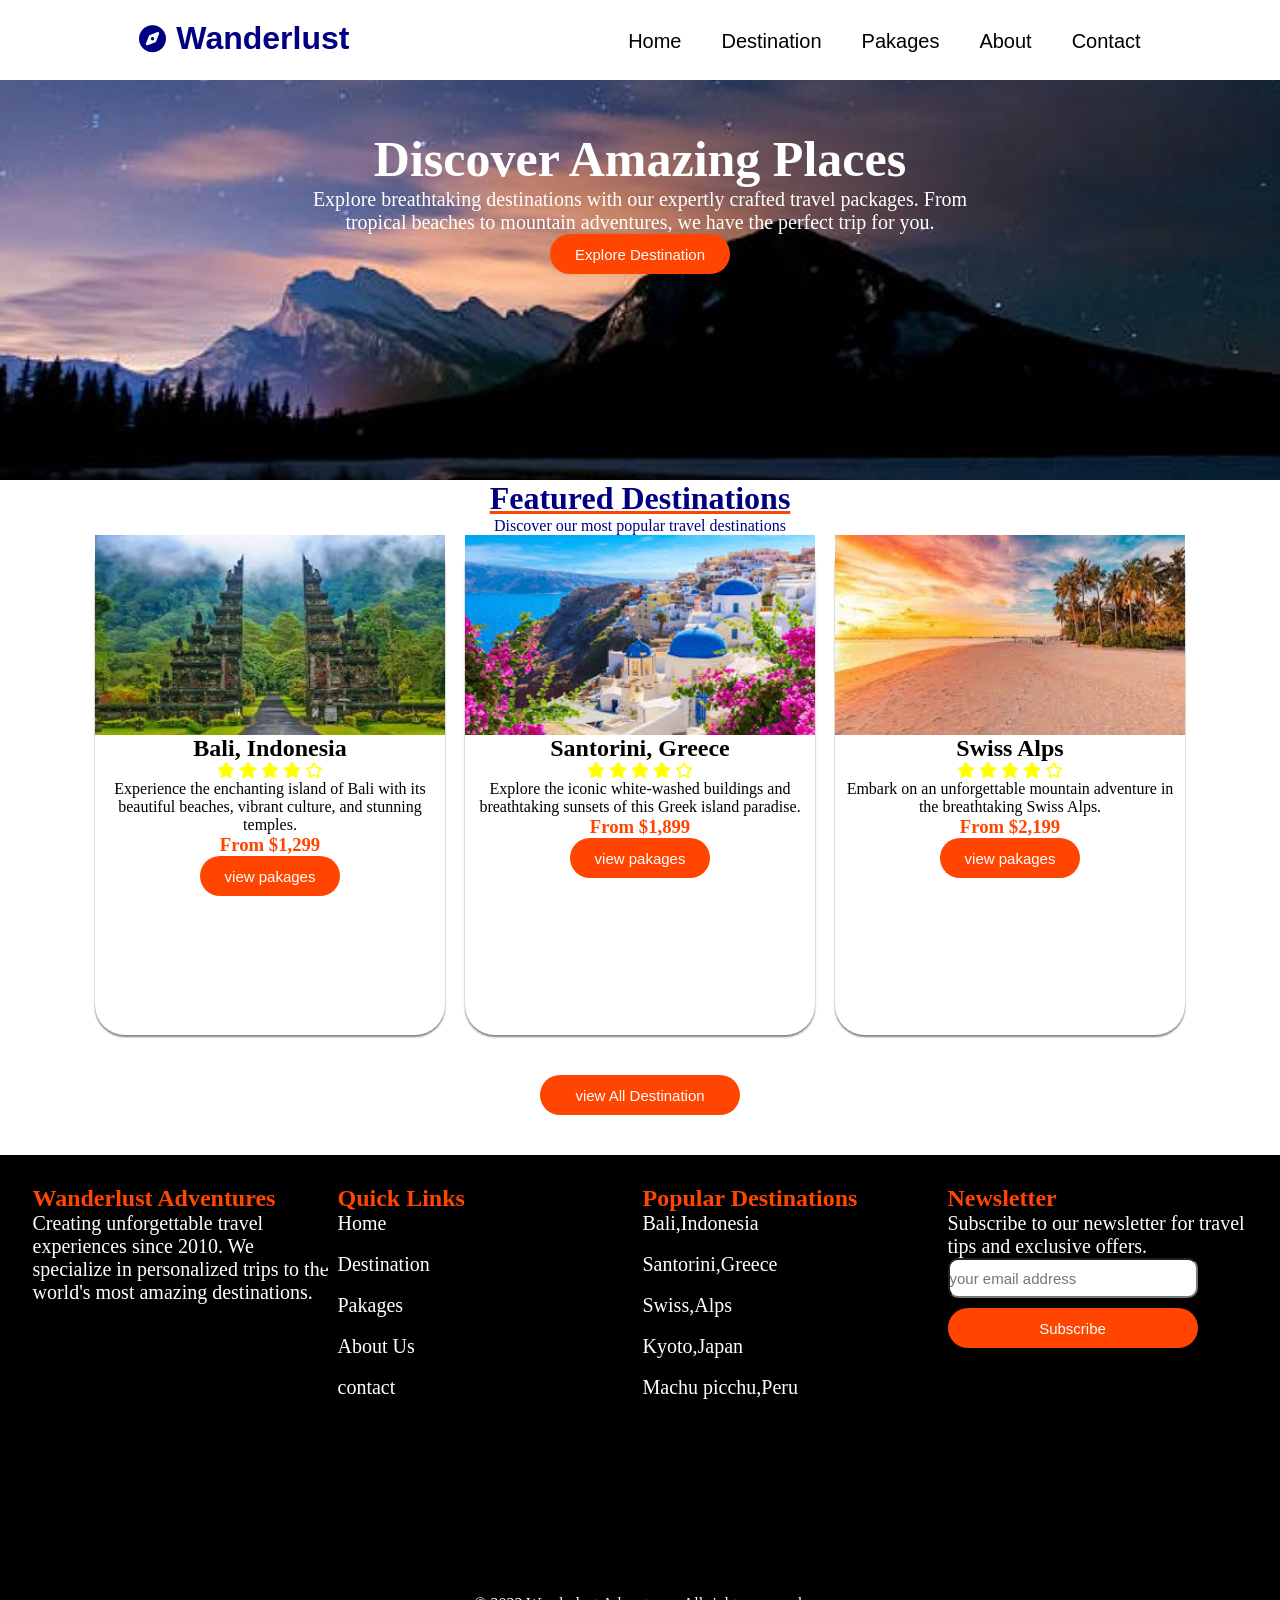
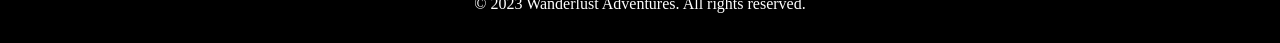
<file: index.html>
<head>
  <link rel="stylesheet" href="https://cdnjs.cloudflare.com/ajax/libs/font-awesome/6.5.1/css/all.min.css">
</head>



<link rel="stylesheet"href="index.css">


<body>
    <div class="begin">
    <div class="begin1">
        <i class="fa-solid fa-compass"></i>
         <h1 class="begin1">Wanderlust</h1>
    </div>
    <ul class="begin2">
        <li>
            <a href="indexwanderlust.html">Home</a>
        </li>
         <li> 
            <a href="destination.html">Destination</a>
        </li>
        <li>
            <a href="pakages.html">Pakages</a>
        </li>
        <li>
            <a href="about.html">About</a>
        </li>
        <li>
            <a href="contact.html">Contact</a>
        </li>
    </ul>
   </div>
   
   <div class="mid">
       <h1>Discover Amazing Places</h1>
       <p>Explore breathtaking destinations with our expertly crafted travel packages. From <br>tropical beaches to mountain adventures, we have the perfect trip for you.</p>
       <button>Explore Destination</button>
   </div>
    <div class="head">
   <h1>Featured Destinations</h1>
   <p>Discover our most popular travel destinations</p>
   </div>
   <div class="container1">

    <div class="container2">
        <img src="bali.jpg">
        <h2>Bali, Indonesia</h2>
        <i class="fas fa-star"></i>
                            <i class="fas fa-star"></i>
                            <i class="fas fa-star"></i>
                            <i class="fas fa-star"></i>
                            <i class="far fa-star"></i>
        <p>Experience the enchanting island of Bali with its beautiful beaches, vibrant culture, and stunning temples.</p>
        <h3>From $1,299</h3>
        <button>view pakages</button>

    </div>
    <div class="container3">
        <img src="greece.jpg">
        <h2>Santorini, Greece</h2>
        <i class="fas fa-star"></i>
                            <i class="fas fa-star"></i>
                            <i class="fas fa-star"></i>
                            <i class="fas fa-star"></i>
                            <i class="far fa-star"></i>
        <p>Explore the iconic white-washed buildings and breathtaking sunsets of this Greek island paradise.</p>
         <h3>From $1,899</h3>
        <button>view pakages</button>

    </div>
    <div class="container4">
        <img src="beach.jpg">
        <h2>Swiss Alps</h2>
        <i class="fas fa-star"></i>
                            <i class="fas fa-star"></i>
                            <i class="fas fa-star"></i>
                            <i class="fas fa-star"></i>
                            <i class="far fa-star"></i>
        <p>Embark on an unforgettable mountain adventure in the breathtaking Swiss Alps.</p>
        <h3>From $2,199</h3> 
        <button>view pakages</button>

    </div>
   </div>
   <div class="destination">
   <button>view All Destination</button>
   </div>
   

   <div class="end">
      <div class="end1">
        <h2>Wanderlust Adventures</h2>
        <p>Creating unforgettable travel experiences since 2010. We specialize in personalized trips to the world's most amazing destinations.</p>
        <i class="fa-brands fa-facebook"></i>
        <i class="fa-brands fa-twitter"></i>
        <i class="fa-brands fa-instagram"></i>
      </div>
      <div class="end2">
        <h2>Quick Links</h2>
        <ul class="end22">
            <li>
                <a href="indexwanderlust.html">Home</a></li><br>
            <li>
                <a href="indexwanderlust.html">Destination</a></li><br>
            <li>
                <a href="indexwanderlust.html">Pakages</a></li><br>
            <li>
                <a href="indexwanderlust.html">About Us</a></li><br>
            <li>
                <a href="indexwanderlust.html">contact</a></li><br>
        </ul>
      </div>
      <div class="end3">
        <h2>Popular Destinations</h2>
        <ul class="end33">
            <li>
                <a href="indexwanderlust.html">Bali,Indonesia</a></li><br>
            <li>
                <a href="indexwanderlust.html">Santorini,Greece</a></li><br>
            <li>
                <a href="indexwanderlust.html">Swiss,Alps</a></li><br>
            <li>
                <a href="indexwanderlust.html">Kyoto,Japan</a></li><br>
            <li>
                <a href="indexwanderlust.html">Machu picchu,Peru</a></li><br>
        </ul>

      </div>
      <div class="end4">
        <h2>Newsletter</h2>
        <p>Subscribe to our newsletter for travel tips and exclusive offers.</p>
        <input placeholder="your email address"type="text"><br>
        <button>Subscribe</button>
      </div>
   </div>
   <div class="all">
    <p>© 2023 Wanderlust Adventures. All rights reserved.</p>
   </div>
</body>
</file>
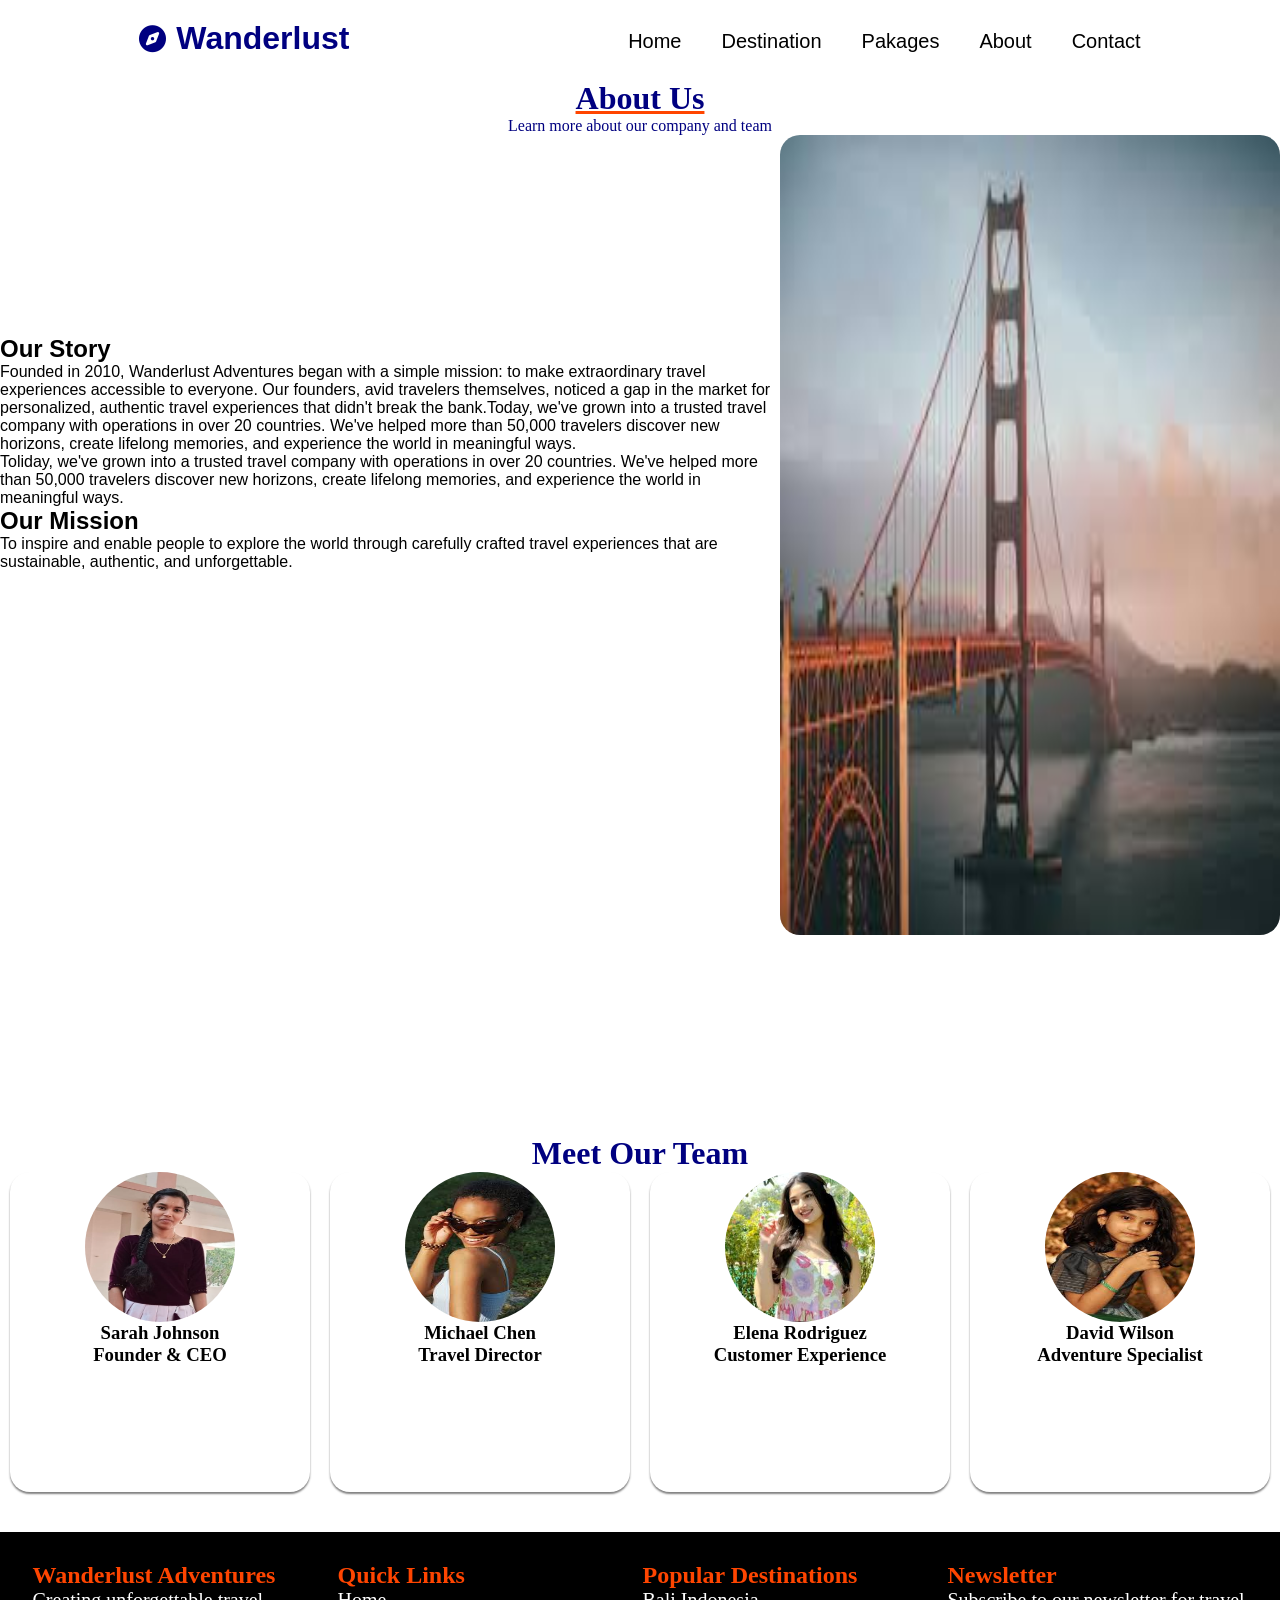
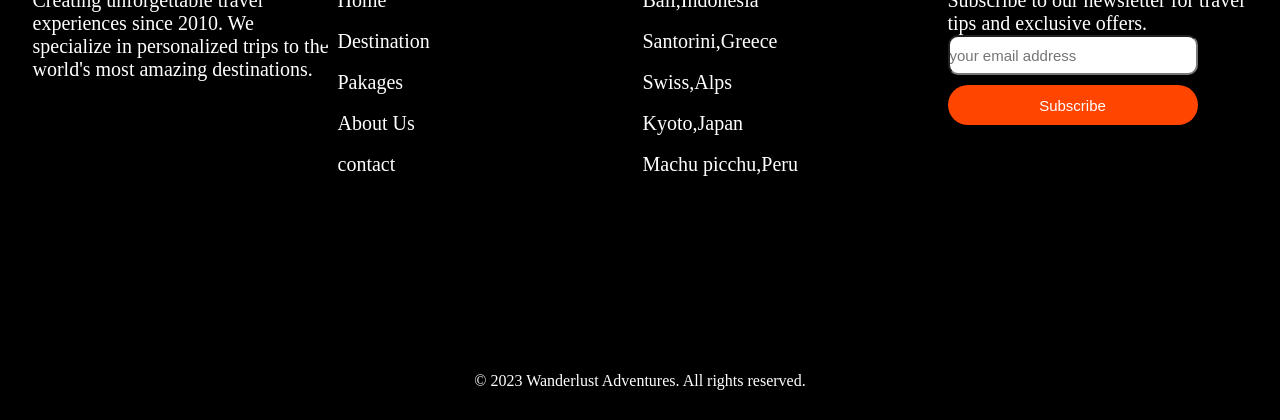
<file: about.html>
<head>
  <link rel="stylesheet" href="https://cdnjs.cloudflare.com/ajax/libs/font-awesome/6.5.1/css/all.min.css">
</head>


<link rel="stylesheet"href="index.css"></link>

<style>
  .about{
    text-align: center;
    color: navy;
  }
  .story{
    display: flex;
    justify-content: space-around;
  }
  .story1{
    height: 800px;
    width:800px ;
    margin-top: 200px;
  }
  .story1 h2{
    font-family:'Franklin Gothic Medium', 'Arial Narrow', Arial, sans-serif ;
  }
  .story1 p{
    font-family: 'Segoe UI', Tahoma, Geneva, Verdana, sans-serif;
  }
  .story2 img{
     height: 800px;
     width: 500px;
     border-radius: 20px;
  }
  .meet{
    text-align: center;
    color: navy;
  }
  .meet1{
    display: flex;
    justify-content:space-around ;
  }
  .meet2{
    box-shadow: 0 2px 2px grey;
    width: 300px;
    height: 320px;
    text-align: center;
    border-radius: 20px;
  }
  .meet2 img{
       height: 150px;
       width: 150px;
       border-radius: 100px;
       border-style: navy;

  }
  .meet3{
    box-shadow: 0 2px 2px grey;
    width: 300px;
    height: 320px;
    text-align: center;
    border-radius: 20px;
  }
  .meet3 img{
       height: 150px;
       width: 150px;
       border-radius: 100px;
       border-style: navy;

  }
  .meet4{
    box-shadow: 0 2px 2px grey;
    width: 300px;
    height: 320px;
    text-align: center;
    border-radius: 20px;
  }
  .meet4 img{
       height: 150px;
       width: 150px;
       border-radius: 100px;
       border-style: navy;

  }
  .meet5{
    box-shadow: 0 2px 2px grey;
    width: 300px;
    height: 320px;
    text-align: center;
    border-radius: 20px;
  }
  .meet5 img{
       height: 150px;
       width: 150px;
       border-radius: 100px;
       border-style: navy;

  }
  .about h1{
    text-decoration: underline orangered;
  }
</style>

<body>
    <div class="begin">
    <div class="begin1">
        <i class="fa-solid fa-compass"></i>
         <h1 class="begin1">Wanderlust</h1>
    </div>
    <ul class="begin2">
        <li>
            <a href="indexwanderlust.html">Home</a>
        </li>
         <li> 
            <a href="destination.html">Destination</a>
        </li>
        <li>
            <a href="pakages.html">Pakages</a>
        </li>
        <li>
            <a href="about.html">About</a>
        </li>
        <li>
            <a href="contact.html">Contact</a>
        </li>
    </ul>
   </div>

    <div class="about">
<h1>About Us</h1>
<p>Learn more about our company and team</p>
</div>

<div class="story">
    <div class="story1">
        <h2>Our Story</h2>
        <p>Founded in 2010, Wanderlust Adventures began with a simple mission: to make extraordinary travel experiences accessible to everyone. Our founders, avid travelers themselves, noticed a gap in the market for personalized, authentic travel experiences that didn't break the bank.Today, we've grown into a trusted travel company with operations in over 20 countries. We've helped more than 50,000 travelers discover new horizons, create lifelong memories, and experience the world in meaningful ways.</p>
        <p>Toliday, we've grown into a trusted travel company with operations in over 20 countries. We've helped more than 50,000 travelers discover new horizons, create lifelong memories, and experience the world in meaningful ways.</p>
        <h2>Our Mission</h2>
    <p>To inspire and enable people to explore the world through carefully crafted travel experiences that are sustainable, authentic, and unforgettable.</p>
</div>
<div class="story2">
    <img src="bridge.jpg">
</div>
</div>

<div class="Meet">
<h1>Meet Our Team</h1>
</div>

<div class="meet1">
    <div class="meet2">
        <img src="WhatsApp Image 2026-01-22 at 16.06.06.jpeg">
        <h3>Sarah Johnson</h3>
        <h3>Founder & CEO</h3>
    </div>
    <div class="meet3">
        <img src="photo.jpg">
        <h3>Michael Chen</h3>
        <h3>Travel Director</h3>
    </div>
     <div class="meet4">
        <img src="images.jpg">
        <h3>Elena Rodriguez</h3>
        <h3>Customer Experience</h3>
    </div>
     <div class="meet4">
        <img src="images (1).jpg">
        <h3>David Wilson</h3>
        <h3>Adventure Specialist</h3>
    </div>
</div>

 <div class="end">
      <div class="end1">
        <h2>Wanderlust Adventures</h2>
        <p>Creating unforgettable travel experiences since 2010. We specialize in personalized trips to the world's most amazing destinations.</p>
        <i class="fa-brands fa-facebook"></i>
        <i class="fa-brands fa-twitter"></i>
        <i class="fa-brands fa-instagram"></i>
      </div>
      <div class="end2">
        <h2>Quick Links</h2>
        <ul class="end22">
            <li>
                <a href="indexwanderlust.html">Home</a></li><br>
            <li>
                <a href="indexwanderlust.html">Destination</a></li><br>
            <li>
                <a href="indexwanderlust.html">Pakages</a></li><br>
            <li>
                <a href="indexwanderlust.html">About Us</a></li><br>
            <li>
                <a href="indexwanderlust.html">contact</a></li><br>
        </ul>
      </div>
      <div class="end3">
        <h2>Popular Destinations</h2>
        <ul class="end33">
            <li>
                <a href="indexwanderlust.html">Bali,Indonesia</a></li><br>
            <li>
                <a href="indexwanderlust.html">Santorini,Greece</a></li><br>
            <li>
                <a href="indexwanderlust.html">Swiss,Alps</a></li><br>
            <li>
                <a href="indexwanderlust.html">Kyoto,Japan</a></li><br>
            <li>
                <a href="indexwanderlust.html">Machu picchu,Peru</a></li><br>
        </ul>

      </div>
      <div class="end4">
        <h2>Newsletter</h2>
        <p>Subscribe to our newsletter for travel tips and exclusive offers.</p>
        <input placeholder="your email address"type="text"><br>
        <button>Subscribe</button>
      </div>
   </div>
   <div class="all">
    <p>© 2023 Wanderlust Adventures. All rights reserved.</p>
   </div>

</body>
</file>
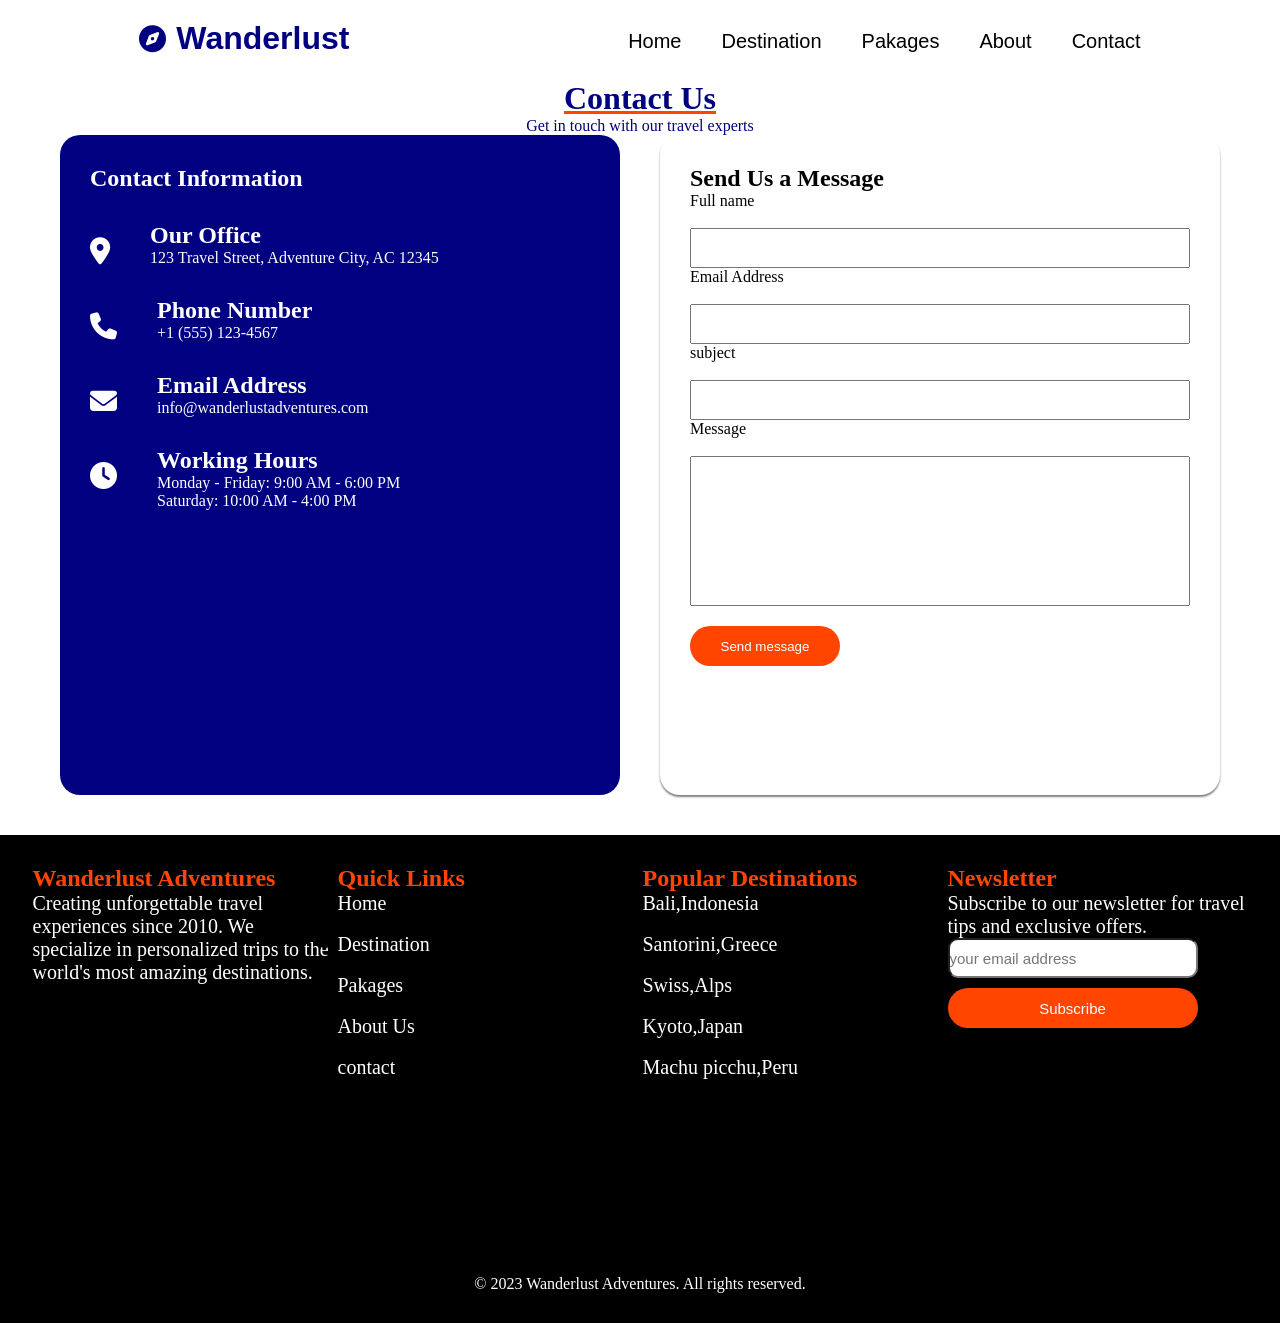
<file: contact.html>
<head>
  <link rel="stylesheet" href="https://cdnjs.cloudflare.com/ajax/libs/font-awesome/6.5.1/css/all.min.css">
</head>

<link rel="stylesheet"href="index.css">

<style>
    .us{
        text-align: center;
        color: navy;
    }
    .whole{
        display: flex;
        justify-content: center;
        gap: 40px;
    }
    .divide1{
        height: 600px;
        width: 500px;
        color: white;
        background-color: navy;
        padding: 30px;
        border-radius: 20px;
    }
    .divide2{
        height: 600px;
        width: 500px;
        box-shadow: 0 2px 2px grey;
        padding: 30px;
        border-radius: 20px;
    }
    .nul1{
        display: flex;
        margin-top: 30px;

    }
    .nul2{
        display: flex;
        margin-top: 30px;

    }
    .nul3{
        display: flex;
        margin-top: 30px;

    }
    .nul4{
        display: flex;
        margin-top: 30px;

    }
    .nul111{
        margin-left:30px;
    }
    .nul222{
        margin-left:30px;
    }
    .nul333{
        margin-left:30px;
    }
    .nul444{
        margin-left:30px;
    }
    .text1{
        height: 40px;
        width:500px ;
       
    }
    .text2{
        height: 40px;
        width:500px ;
       
    }
    .text3{
        height: 40px;
        width:500px ;
       
    }
    .text4{
        
        height: 150px;
        width:500px ;
       
    }
    .divide2 button{
        color: white;
        background-color: orangered;
        border-style: none;
        height: 40px;
        width: 150px;
        border-radius: 20px;
        margin-top: 20px;

    }
    .end{
        margin-top: 40px;
    }
    .us h1{
        text-decoration: underline orangered;
    }
    </style>


<body>

    <div class="begin">
    <div class="begin1">
        <i class="fa-solid fa-compass"></i>
         <h1 class="begin1">Wanderlust</h1>
    </div>
    <ul class="begin2">
        <li>
            <a href="indexwanderlust.html">Home</a>
        </li>
         <li> 
            <a href="destination.html">Destination</a>
        </li>
        <li>
            <a href="pakages.html">Pakages</a>
        </li>
        <li>
            <a href="about.html">About</a>
        </li>
        <li>
            <a href="contact.html">Contact</a>
        </li>
    </ul>
   </div>

   
    <div class="us">
    <h1>Contact Us</h1>
    <p>Get in touch with our travel experts</p>
   </div>

   <div class="whole">
    <div class="divide1">

        <h2>Contact Information</h2>
        

        <div class="nul1">
             <div class="nul11">
        <i class="fa-solid fa-location-dot"></i>
        </div>
             <div class="nul111">
        <h2>Our Office</h2>
        <p>123 Travel Street, Adventure City, AC 12345</p>
        </div>
        </div>
        
        
        <div class="nul2">
             <div class="nul22">
        <i class="fa-solid fa-phone"></i>
        </div>
             <div class="nul222">
        <h2>Phone Number</h2>
        <p>+1 (555) 123-4567</p>
        </div>
        </div>
        

        <div class="nul3">
             <div class="nul33">
        <i class="fa-solid fa-envelope"></i>
        </div>
             <div class="nul333">
        <h2>Email Address</h2>
        <p>info@wanderlustadventures.com</p>
        </div>
        </div>
    
         
        <div class="nul4">
            <div class="nul44">
        <i class="fa-solid fa-clock"></i>
        </div>
            <div class="nul444">
        <h2>Working Hours</h2>
        <p>Monday - Friday: 9:00 AM - 6:00 PM</p>
        <p>Saturday: 10:00 AM - 4:00 PM</p>
        </div>
        </div>
        
    </div>

    <div class="divide2">
        <h2>Send Us a Message</h2>
        <p>Full name</p><br>
        <input class="text1"type="text"><br>
        <p>Email Address</p><br>
        <input class="text2"type="text"><br>
        <p>subject</p><br>
        <input class="text3"type="text"><br>
        <p>Message</p><br>
        <input class="text4"type="text"><br>
        <button>Send message</button>
    </div>
   </div>

 <div class="end">
      <div class="end1">
        <h2>Wanderlust Adventures</h2>
        <p>Creating unforgettable travel experiences since 2010. We specialize in personalized trips to the world's most amazing destinations.</p>
        <i class="fa-brands fa-facebook"></i>
        <i class="fa-brands fa-twitter"></i>
        <i class="fa-brands fa-instagram"></i>
      </div>
      <div class="end2">
        <h2>Quick Links</h2>
        <ul class="end22">
            <li>
                <a href="indexwanderlust.html">Home</a></li><br>
            <li>
                <a href="indexwanderlust.html">Destination</a></li><br>
            <li>
                <a href="indexwanderlust.html">Pakages</a></li><br>
            <li>
                <a href="indexwanderlust.html">About Us</a></li><br>
            <li>
                <a href="indexwanderlust.html">contact</a></li><br>
        </ul>
      </div>
      <div class="end3">
        <h2>Popular Destinations</h2>
        <ul class="end33">
            <li>
                <a href="indexwanderlust.html">Bali,Indonesia</a></li><br>
            <li>
                <a href="indexwanderlust.html">Santorini,Greece</a></li><br>
            <li>
                <a href="indexwanderlust.html">Swiss,Alps</a></li><br>
            <li>
                <a href="indexwanderlust.html">Kyoto,Japan</a></li><br>
            <li>
                <a href="indexwanderlust.html">Machu picchu,Peru</a></li><br>
        </ul>

      </div>
      <div class="end4">
        <h2>Newsletter</h2>
        <p>Subscribe to our newsletter for travel tips and exclusive offers.</p>
        <input placeholder="your email address"type="text"><br>
        <button>Subscribe</button>
      </div>
   </div>
   <div class="all">
    <p>© 2023 Wanderlust Adventures. All rights reserved.</p>
   </div>

   
</body>
</file>
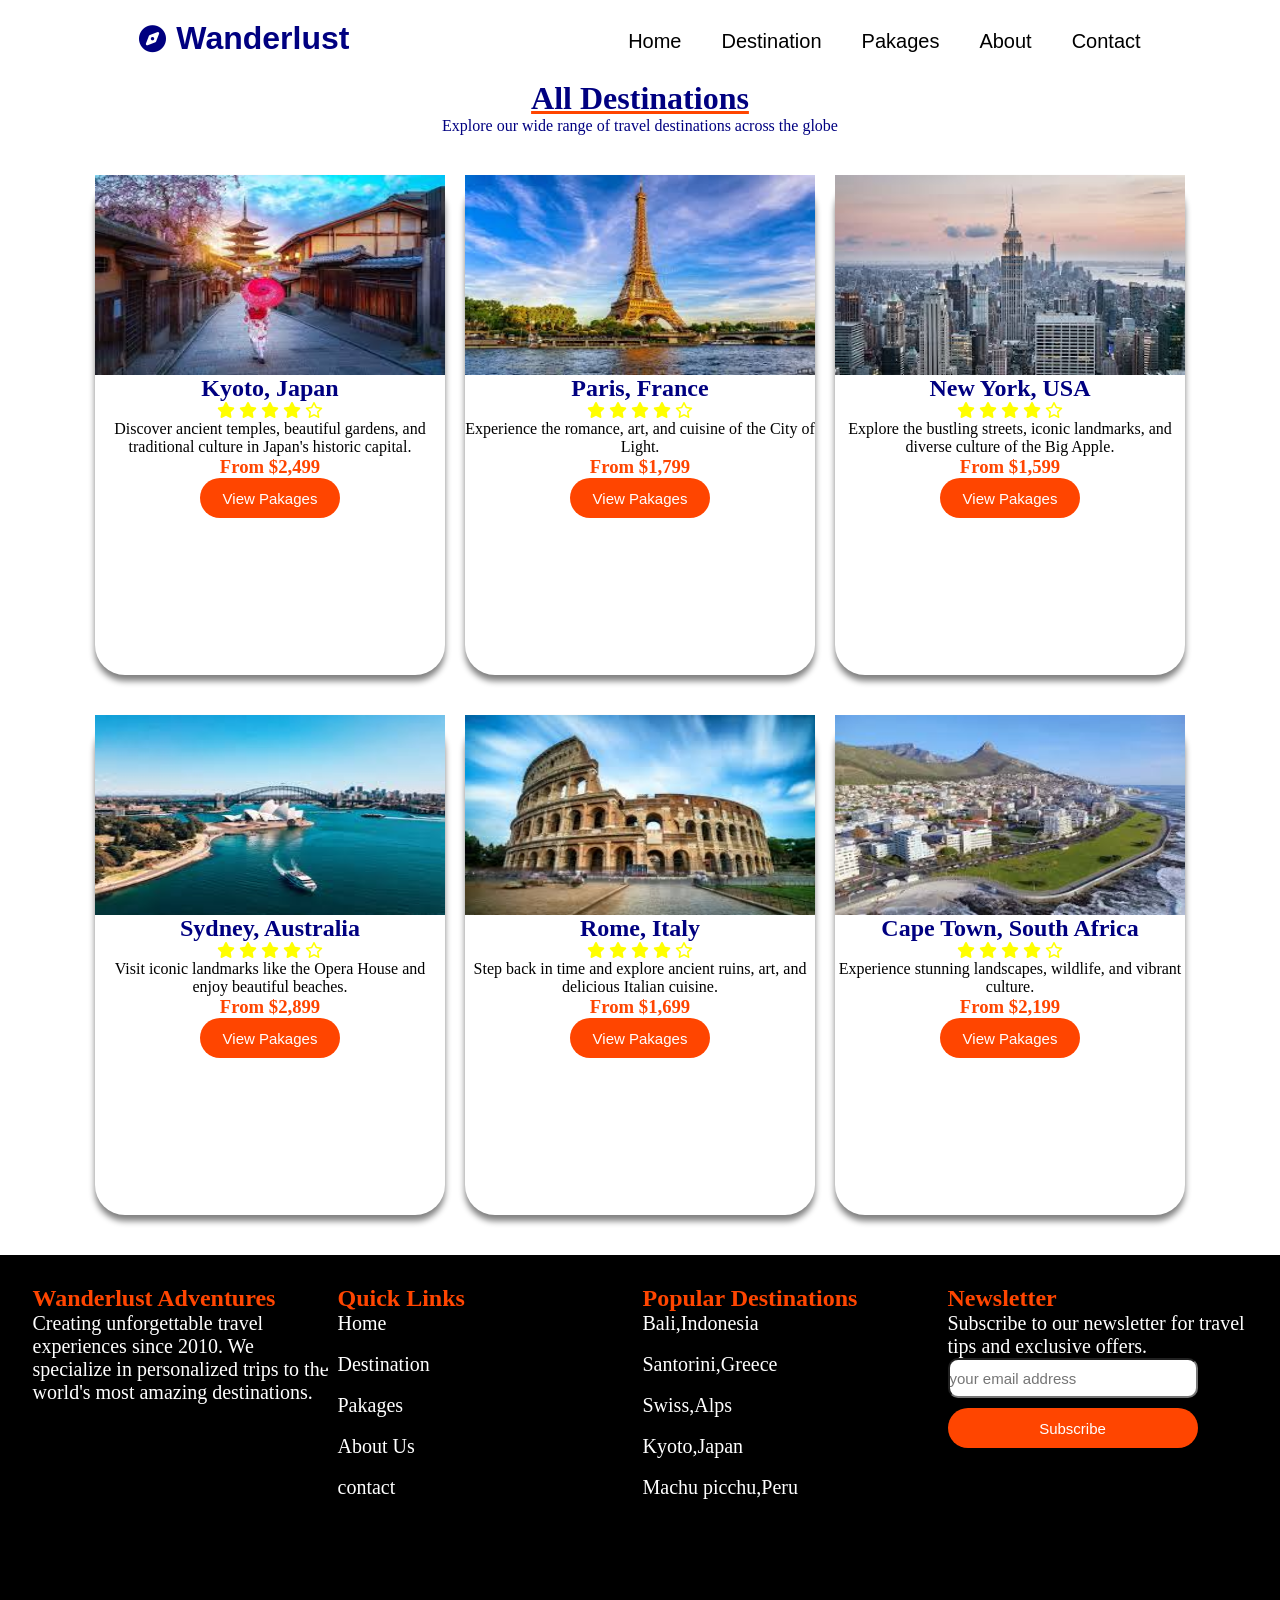
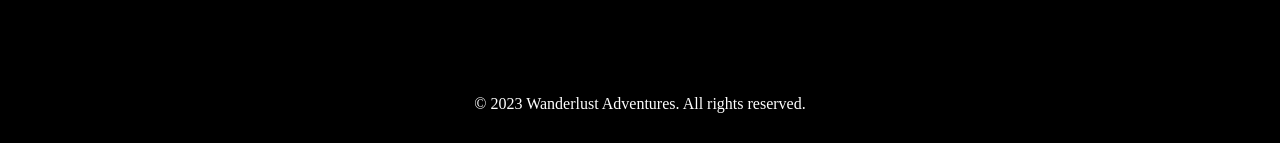
<file: destination.html>
<head>
  <link rel="stylesheet" href="https://cdnjs.cloudflare.com/ajax/libs/font-awesome/6.5.1/css/all.min.css">
</head>


<link rel="stylesheet"href="index.css">
<style>
    .start{
        text-align: center;
        color: navy;
    }
    .main1{
        display: flex;
        justify-content: center;
         gap: 20px;
         margin-top: 40px;
    }
    .sub1{
        height: 500px;
    width: 350px;
     text-align: center;
     box-shadow:0 6px 6px grey;
     border-radius: 30px;
     object-fit: cover;
    }
    .sub1 h2{
        color: navy;
    }
    .sub1 i{
        color: yellow;
    }
    .sub1 h3{
        color: orangered;
    }
    .sub1 button{
        background-color: orangered;
    color: white;
    font-family:'Lucida Sans', 'Lucida Sans Regular', 'Lucida Grande', 'Lucida Sans Unicode', Geneva, Verdana, sans-serif;
    font-size: 15px;
    border-style: none;
    height: 40px;
    width: 140px;
    border-radius: 20px;
    }
    .sub1 img{
        height: 200;
        width: 350;
    }
    .sub2{
         height: 500px;
    width: 350px;
     text-align: center;
     box-shadow: 0 6px 6px grey;
     border-radius: 30px;
     object-fit: cover;
    }
    .sub2 h2{
        color: navy;
    }
    .sub2 i{
        color: yellow;
    }
    .sub2 h3{
        color: orangered;
    }
    .sub2 button{
        background-color: orangered;
    color: white;
    font-family:'Lucida Sans', 'Lucida Sans Regular', 'Lucida Grande', 'Lucida Sans Unicode', Geneva, Verdana, sans-serif;
    font-size: 15px;
    border-style: none;
    height: 40px;
    width: 140px;
    border-radius: 20px;
    }
    .sub2 img{
        height: 200;
        width: 350;
    }
    .sub3{
         height: 500px;
    width: 350px;
     text-align: center;
     box-shadow: 0 6px 6px grey;
     border-radius: 30px;
     object-fit: cover;
    }
    .sub3 h2{
        color: navy;
    }
    .sub3 i{
        color: yellow;
    }
    .sub3 h3{
        color: orangered;
    }
    .sub3 button{
        background-color: orangered;
    color: white;
    font-family:'Lucida Sans', 'Lucida Sans Regular', 'Lucida Grande', 'Lucida Sans Unicode', Geneva, Verdana, sans-serif;
    font-size: 15px;
    border-style: none;
    height: 40px;
    width: 140px;
    border-radius: 20px;
    }
    .sub3 img{
        height: 200;
        width: 350;
    }
    .main2{
        display: flex;
        justify-content: center;
        gap: 20px;
        margin-top: 40px;
    }
    .sub4{
         height: 500px;
    width: 350px;
     text-align: center;
     box-shadow: 0 6px 6px grey;
     border-radius: 30px;
     object-fit: cover;
    }
    .sub4 h2{
        color: navy;
    }
    .sub4 i{
        color: yellow;
    }
    .sub4 h3{
        color: orangered;
    }
    .sub4 button{
        background-color: orangered;
    color: white;
    font-family:'Lucida Sans', 'Lucida Sans Regular', 'Lucida Grande', 'Lucida Sans Unicode', Geneva, Verdana, sans-serif;
    font-size: 15px;
    border-style: none;
    height: 40px;
    width: 140px;
    border-radius: 20px;
    }
    .sub4 img{
        height: 200;
        width: 350;
    }
    .sub5{
         height: 500px;
    width: 350px;
     text-align: center;
     box-shadow: 0 6px 6px grey;
     border-radius: 30px;
     object-fit: cover;
    }
    .sub5 h2{
        color: navy;
    }
    .sub5 i{
        color: yellow;
    }
    .sub5 h3{
        color: orangered;
    }
    .sub5 button{
        background-color: orangered;
    color: white;
    font-family:'Lucida Sans', 'Lucida Sans Regular', 'Lucida Grande', 'Lucida Sans Unicode', Geneva, Verdana, sans-serif;
    font-size: 15px;
    border-style: none;
    height: 40px;
    width: 140px;
    border-radius: 20px;
    }
    .sub5 img{
        height: 200;
        width: 350;
    }
    .sub6{
         height: 500px;
    width: 350px;
     text-align: center;
     box-shadow: 0 6px 6px grey;
     border-radius: 30px;
     object-fit: cover;
    }
    .sub6 h2{
        color: navy;
    }
    .sub6 i{
        color: yellow;
    }
    .sub6 h3{
        color: orangered;
    }
    .sub6 button{
        background-color: orangered;
    color: white;
    font-family:'Lucida Sans', 'Lucida Sans Regular', 'Lucida Grande', 'Lucida Sans Unicode', Geneva, Verdana, sans-serif;
    font-size: 15px;
    border-style: none;
    height: 40px;
    width: 140px;
    border-radius: 20px;
    }
    .sub6 img{
        height: 200;
        width: 350;
    }
    .end{
        margin-top: 40px;
    }
    .start h1{
        text-decoration: underline orangered;
    }

</style>
<body>
    <div class="begin">
    <div class="begin1">
        <i class="fa-solid fa-compass"></i>
         <h1 class="begin1">Wanderlust</h1>
    </div>
    <ul class="begin2">
        <li>
            <a href="indexwanderlust.html">Home</a>
        </li>
         <li> 
            <a href="destination.html">Destination</a>
        </li>
        <li>
            <a href="pakages.html">Pakages</a>
        </li>
        <li>
            <a href="about.html">About</a>
        </li>
        <li>
            <a href="contact.html">Contact</a>
        </li>
    </ul>
   </div>

<div class="start">
<h1>All Destinations</h1>
<p>Explore our wide range of travel destinations across the globe</p>
</div>

<div class="main1">
    <div class="sub1">
        <img src="japan.jpg">
        <h2>Kyoto, Japan</h2>
        <i class="fas fa-star"></i>
                            <i class="fas fa-star"></i>
                            <i class="fas fa-star"></i>
                            <i class="fas fa-star"></i>
                            <i class="far fa-star"></i>
        <p>Discover ancient temples, beautiful gardens, and traditional culture in Japan's historic capital.</p>
        <h3>From $2,499</h3>
        <button>View Pakages</button>
    </div>
    <div class="sub2">
        <img src="paris.jpg">
        <h2>Paris, France</h2>
        <i class="fas fa-star"></i>
                            <i class="fas fa-star"></i>
                            <i class="fas fa-star"></i>
                            <i class="fas fa-star"></i>
                            <i class="far fa-star"></i>
        <p>Experience the romance, art, and cuisine of the City of Light.</p>
        <h3>From $1,799</h3>
        <button>View Pakages</button>
    </div>
    <div class="sub3">
        <img src="usa.jpg">
        <h2>New York, USA</h2>
        <i class="fas fa-star"></i>
                            <i class="fas fa-star"></i>
                            <i class="fas fa-star"></i>
                            <i class="fas fa-star"></i>
                            <i class="far fa-star"></i>
        <p>Explore the bustling streets, iconic landmarks, and diverse culture of the Big Apple.</p>
        <h3>From $1,599</h3>
        <button>View Pakages</button>
    </div>
</div>
<div class="main2">
    <div class="sub4">
        <img src="sydney.jpg">
        <h2>Sydney, Australia</h2>
        <i class="fas fa-star"></i>
                            <i class="fas fa-star"></i>
                            <i class="fas fa-star"></i>
                            <i class="fas fa-star"></i>
                            <i class="far fa-star"></i>
        <p>Visit iconic landmarks like the Opera House and enjoy beautiful beaches.</p>
        <h3>From $2,899</h3>
        <button>View Pakages</button>
    </div>
    <div class="sub5">
        <img src="rome.jpg">
        <h2>Rome, Italy</h2>
        <i class="fas fa-star"></i>
                            <i class="fas fa-star"></i>
                            <i class="fas fa-star"></i>
                            <i class="fas fa-star"></i>
                            <i class="far fa-star"></i>
        <p>Step back in time and explore ancient ruins, art, and delicious Italian cuisine.</p>
        <h3>From $1,699</h3>
        <button>View Pakages</button>
    </div>
    <div class="sub6">
        <img src="cape.jpg">
        <h2>Cape Town, South Africa</h2>
        <i class="fas fa-star"></i>
                            <i class="fas fa-star"></i>
                            <i class="fas fa-star"></i>
                            <i class="fas fa-star"></i>
                            <i class="far fa-star"></i>
        <p>Experience stunning landscapes, wildlife, and vibrant culture.</p>
        <h3>From $2,199</h3>
        <button>View Pakages</button>
    </div>
</div>
<div class="end">
      <div class="end1">
        <h2>Wanderlust Adventures</h2>
        <p>Creating unforgettable travel experiences since 2010. We specialize in personalized trips to the world's most amazing destinations.</p>
        <i class="fa-brands fa-facebook"></i>
        <i class="fa-brands fa-twitter"></i>
        <i class="fa-brands fa-instagram"></i>
      </div>
      <div class="end2">
        <h2>Quick Links</h2>
        <ul class="end22">
            <li>
                <a href="indexwanderlust.html">Home</a></li><br>
            <li>
                <a href="indexwanderlust.html">Destination</a></li><br>
            <li>
                <a href="indexwanderlust.html">Pakages</a></li><br>
            <li>
                <a href="indexwanderlust.html">About Us</a></li><br>
            <li>
                <a href="indexwanderlust.html">contact</a></li><br>
        </ul>
      </div>
      <div class="end3">
        <h2>Popular Destinations</h2>
        <ul class="end33">
            <li>
                <a href="indexwanderlust.html">Bali,Indonesia</a></li><br>
            <li>
                <a href="indexwanderlust.html">Santorini,Greece</a></li><br>
            <li>
                <a href="indexwanderlust.html">Swiss,Alps</a></li><br>
            <li>
                <a href="indexwanderlust.html">Kyoto,Japan</a></li><br>
            <li>
                <a href="indexwanderlust.html">Machu picchu,Peru</a></li><br>
        </ul>

      </div>
      <div class="end4">
        <h2>Newsletter</h2>
        <p>Subscribe to our newsletter for travel tips and exclusive offers.</p>
        <input placeholder="your email address"type="text"><br>
        <button>Subscribe</button>
      </div>
   </div>
   <div class="all">
    <p>© 2023 Wanderlust Adventures. All rights reserved.</p>
   </div>
</body>
</file>
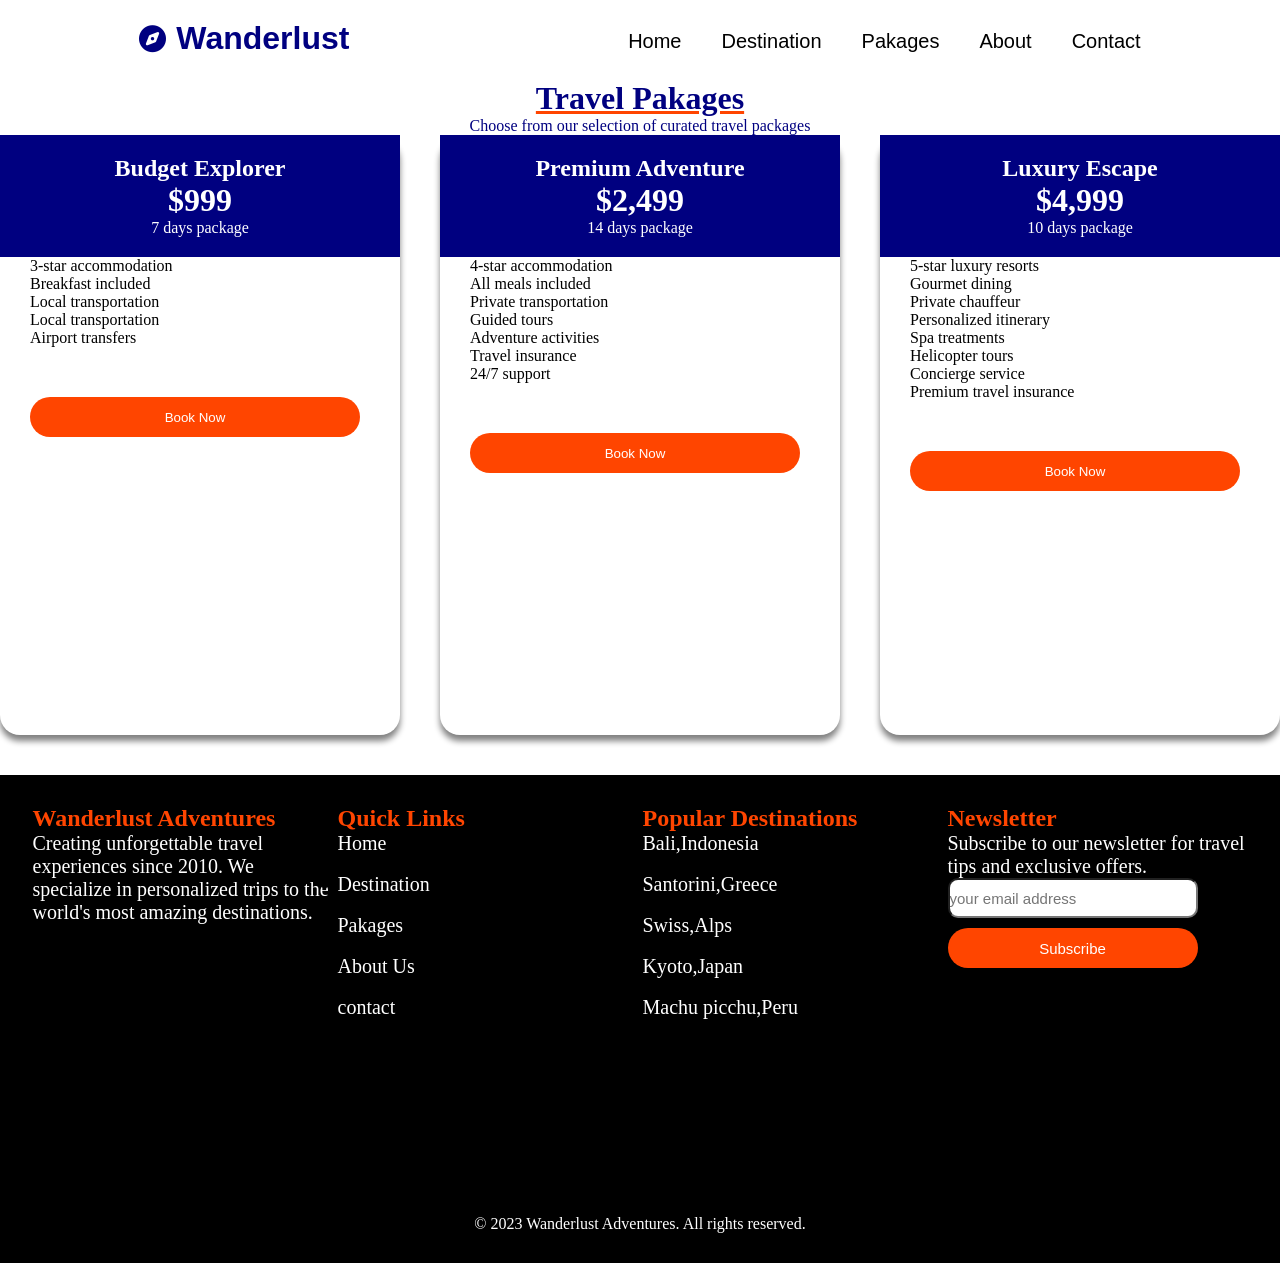
<file: pakages.html>
<head>
  <link rel="stylesheet" href="https://cdnjs.cloudflare.com/ajax/libs/font-awesome/6.5.1/css/all.min.css">
</head>

<link rel="stylesheet"href="index.css">

<style>
    .hhh{
        text-align: center;
        color: navy;
    }
    .mainpack{
        display: flex;
        justify-content: center;
        gap: 40px;


    }
    .subpack1{
        height: 600px;
        width: 400px;
        box-shadow: 0 6px 6px grey;
        border-radius: 20px;
    }
    .pack1{
        background-color: navy;
        text-align: center;
        color: white;
        padding: 20px;
        
    }
    .pack2{
        margin-left: 30px;
    }
    .pack2 button{
        border-style: none;
        color: white;
        background-color: orangered;
        width: 330px;
        height: 40px;
        border-radius: 40px;
        
        margin-top: 50px;
    }

    .subpack2{
        height: 600px;
        width: 400px;
        box-shadow: 0 6px 6px grey;
        border-radius: 20px;
    }
    .pack3{
        background-color: navy;
        text-align: center;
        color: white;
        padding: 20px;
        
    }
    .pack4{
        margin-left: 30px;
    }
    .pack4 button{
        border-style: none;
        color: white;
        background-color: orangered;
        width: 330px;
        height: 40px;
        border-radius: 40px;
        
        margin-top: 50px;
    }

    .subpack3{
        height: 600px;
        width: 400px;
        box-shadow: 0 6px 6px grey;
        border-radius: 20px;
    }
    .pack5{
        background-color: navy;
        text-align: center;
        color: white;
        padding: 20px;
        
    }
    .pack6{
        margin-left: 30px;
    }
    .pack6 button{
        border-style: none;
        color: white;
        background-color: orangered;
        width: 330px;
        height: 40px;
        border-radius: 40px;
        
        margin-top: 50px;
    }
    .hhh h1{
        text-decoration: underline orangered;
    }

</style>

<body>
    
    <div class="begin">
    <div class="begin1">
        <i class="fa-solid fa-compass"></i>
         <h1 class="begin1">Wanderlust</h1>
    </div>
    <ul class="begin2">
        <li>
            <a href="indexwanderlust.html">Home</a>
        </li>
         <li> 
            <a href="destination.html">Destination</a>
        </li>
        <li>
            <a href="pakages.html">Pakages</a>
        </li>
        <li>
            <a href="about.html">About</a>
        </li>
        <li>
            <a href="contact.html">Contact</a>
        </li>
    </ul>
   </div>

    <div class="hhh">
    <h1>Travel Pakages</h1>
    <p>Choose from our selection of curated travel packages</p>
    </div>


    <div class="mainpack">
    <div class="subpack1">
        <div class="pack1">
            <h2>Budget Explorer</h2>
            <h1>$999</h1>
            <p>7 days package</p>
        </div>
        <div class="pack2">
            <p>3-star accommodation</p>
            <p>Breakfast included</p>
            <p> Local transportation</p>
            <p> Local transportation</p>
            <p>Airport transfers</p>
            <button>Book Now</button>
        </div>
    </div>

    <div class="subpack2">
        <div class="pack3">
            <h2>Premium Adventure</h2>
            <h1>$2,499</h1>
            <p>14 days package</p>
        </div>
        <div class="pack4">
            <p>4-star accommodation</p>
            <p>All meals included</p> 
            <p>Private transportation</p>
            <p> Guided tours</p>
            <p>Adventure activities</p>
            <p>Travel insurance</p>
            <p>24/7 support</p>
            <button>Book Now</button>
        </div>
    </div>

    <div class="subpack3">
        <div class="pack5">
            <h2>Luxury Escape</h2>
            <h1>$4,999</h1>
            <p>10 days package</p>
        </div>
        <div class="pack6">
            <p> 5-star luxury resorts</p>
            <p>Gourmet dining</p> 
            <p>Private chauffeur</p>
            <p>Personalized itinerary</p>
            <p>Spa treatments</p>
            <p>Helicopter tours</p>
            <p>Concierge service</p>
            <p> Premium travel insurance</p>
            <button>Book Now</button>
        </div>
    </div>
    </div>
    
    
    <div class="end">
      <div class="end1">
        <h2>Wanderlust Adventures</h2>
        <p>Creating unforgettable travel experiences since 2010. We specialize in personalized trips to the world's most amazing destinations.</p>
        <i class="fa-brands fa-facebook"></i>
        <i class="fa-brands fa-twitter"></i>
        <i class="fa-brands fa-instagram"></i>
      </div>
      <div class="end2">
        <h2>Quick Links</h2>
        <ul class="end22">
            <li>
                <a href="indexwanderlust.html">Home</a></li><br>
            <li>
                <a href="indexwanderlust.html">Destination</a></li><br>
            <li>
                <a href="indexwanderlust.html">Pakages</a></li><br>
            <li>
                <a href="indexwanderlust.html">About Us</a></li><br>
            <li>
                <a href="indexwanderlust.html">contact</a></li><br>
        </ul>
      </div>
      <div class="end3">
        <h2>Popular Destinations</h2>
        <ul class="end33">
            <li>
                <a href="indexwanderlust.html">Bali,Indonesia</a></li><br>
            <li>
                <a href="indexwanderlust.html">Santorini,Greece</a></li><br>
            <li>
                <a href="indexwanderlust.html">Swiss,Alps</a></li><br>
            <li>
                <a href="indexwanderlust.html">Kyoto,Japan</a></li><br>
            <li>
                <a href="indexwanderlust.html">Machu picchu,Peru</a></li><br>
        </ul>

      </div>
      <div class="end4">
        <h2>Newsletter</h2>
        <p>Subscribe to our newsletter for travel tips and exclusive offers.</p>
        <input placeholder="your email address"type="text"><br>
        <button>Subscribe</button>
      </div>
   </div>
   <div class="all">
    <p>© 2023 Wanderlust Adventures. All rights reserved.</p>
   </div>
    
</body>
</file>
<file: index.css>
*{
    margin: 0;
    padding: 0;
}

.begin{
    background-color: white;
    height: 80px;
    display: flex;
    justify-content: space-around;
    position:sticky;
    top: 0;   
}
.fa-solid {
    margin-top: 16px;
    font-size: 27px;
    margin-right: 10px;
    
}
.begin1{
    margin-top: 10px;
    display: flex;
    color: navy;
    font-family:'Franklin Gothic Medium', 'Arial Narrow', Arial, sans-serif;
}
.begin2 li a{
    
    text-decoration: none;
    color:black;
    
}
.begin2{
     display: flex;
     gap: 40px;
     justify-content: space-between;
     margin-top: 30px;
     list-style: none;
     font-size: 20px;
     font-family: 'Gill Sans', 'Gill Sans MT', Calibri, 'Trebuchet MS', sans-serif;
}
 .begin2 li a:hover{
    color: white;
    background-color: navy;
    border-radius: 5px;
    padding: 5px;
    
 }
 
.mid{
    background-image: url(sky.jpg);
    background-repeat:no-repeat ;
    background-size:cover ;
    background-position: center;
    margin: 0;
    height: 300px;
    color: white;
    text-align: center;
    padding: 50px;
}
.mid h1{
    font-size: 50px;
}
.mid p{
    font-size: 20px;
}
.mid button{
    background-color: orangered;
    color: white;
    border-radius:30px ;
    border-style: none;
    height: 40px;
    width: 180px;
    font-size:15px

}
.head{
    text-align: center;
    color: navy;
   
}
.head h1{
     text-decoration: underline orangered;
     
}
.container1{
    display: flex;
    justify-content: center;
    gap: 20px;
    border-radius: 20px;
}
.container2{
     height: 500px;
    width: 350px;
     text-align: center;
     box-shadow: 0 2px 2px grey;
     border-radius: 30px;
     object-fit: cover;
     
}
.container2 img{
    height: 200px;
    width: 350px;
    

}
.container2 button{
    background-color: orangered;
    color: white;
    font-family:'Lucida Sans', 'Lucida Sans Regular', 'Lucida Grande', 'Lucida Sans Unicode', Geneva, Verdana, sans-serif;
    font-size: 15px;
    border-style: none;
    height: 40px;
    width: 140px;
    border-radius: 20px;
}
.container3{
 height: 500px;
    width: 350px;
      text-align: center;
       box-shadow: 0 2px 2px grey;
     border-radius: 30px;
     object-fit: cover;
     
     
}
.container2 h3{
    color: orangered;
}
.container3 h3{
    color: orangered;
}
.container4 h3{
    color: orangered;
}
.container2 i{
    color: yellow;
}
.container3 i{
    color: yellow;
}
.container4 i{
    color: yellow;
}
.container3 img{
        height: 200px;
    width: 350px;
}
.container3 button{
    background-color: orangered;
    color: white;
    font-family:'Lucida Sans', 'Lucida Sans Regular', 'Lucida Grande', 'Lucida Sans Unicode', Geneva, Verdana, sans-serif;
    font-size: 15px;
    border-style: none;
    height: 40px;
    width: 140px;
    border-radius: 20px;
}
.container4{
 height: 500px;
    width: 350px;
      text-align: center;
       box-shadow: 0 2px 2px grey;
     border-radius: 30px;
     object-fit: cover;
     
}
.container4 img{
        height: 200px;
    width: 350px;
}
.container4 button{
    background-color: orangered;
    color: white;
    font-family:'Lucida Sans', 'Lucida Sans Regular', 'Lucida Grande', 'Lucida Sans Unicode', Geneva, Verdana, sans-serif;
    font-size: 15px;
    border-style: none;
    height: 40px;
    width: 140px;
    border-radius: 20px;
}
.destination button{
    background-color: orangered;
    color: white;
    font-family:'Lucida Sans', 'Lucida Sans Regular', 'Lucida Grande', 'Lucida Sans Unicode', Geneva, Verdana, sans-serif;
    font-size: 15px;
    border-style: none;
    height: 40px;
    width: 200px;
    border-radius: 20px;
}
.destination{
    text-align: center;
    margin-top: 40px;
}
.end{
    display: flex;
    justify-content: space-around;
    background-color: black;
    padding: 30px;
    height: 350px;


}
.end1{
    height: 30px;
    width: 300px;
}
.end1 h2{
    color: orangered;

}
.end1 p{
    color: white;
    font-size: 20px;
}
.end2{
    height: 30px;
    width: 300px; 
}
.end2 h2{
    color: orangered;
} 
.end22 li a{
    color:white;
    border-style: none;
    text-decoration: none;
    font-size: 20px;
}
.end3{
    height: 30px;
    width: 300px;
}
.end3 h2{
    color: orangered;
}
.end33 li a{
    color: white;
    border-style: none;
    text-decoration: none;
    font-size: 20px;
}
.end4 h2{
    color: orangered;
}

.end4{
    height: 30px;
    width: 300px;
}
.end4 p{
    color: white;
    font-size: 20px;
}
.end4 input{
    height: 40px;
    width: 250px;
    font-size: 15px;
    border-radius: 10px;
}
.end4 button{
     height: 40px;
    width: 250px;
    background-color: orangered;
    color: white;
    font-size: 15px;
    border-radius: 20px;
    margin-top: 10px;
    border-style: none;
}
.all{
    background-color: black;
    color: white;
    padding: 30px;
    text-align: center;
}
.end22 li a:hover{
    color: orangered;
}
.end33 li a:hover{
    color: orangered;
} 
.end{
    margin-top: 40px;
}
</file>
